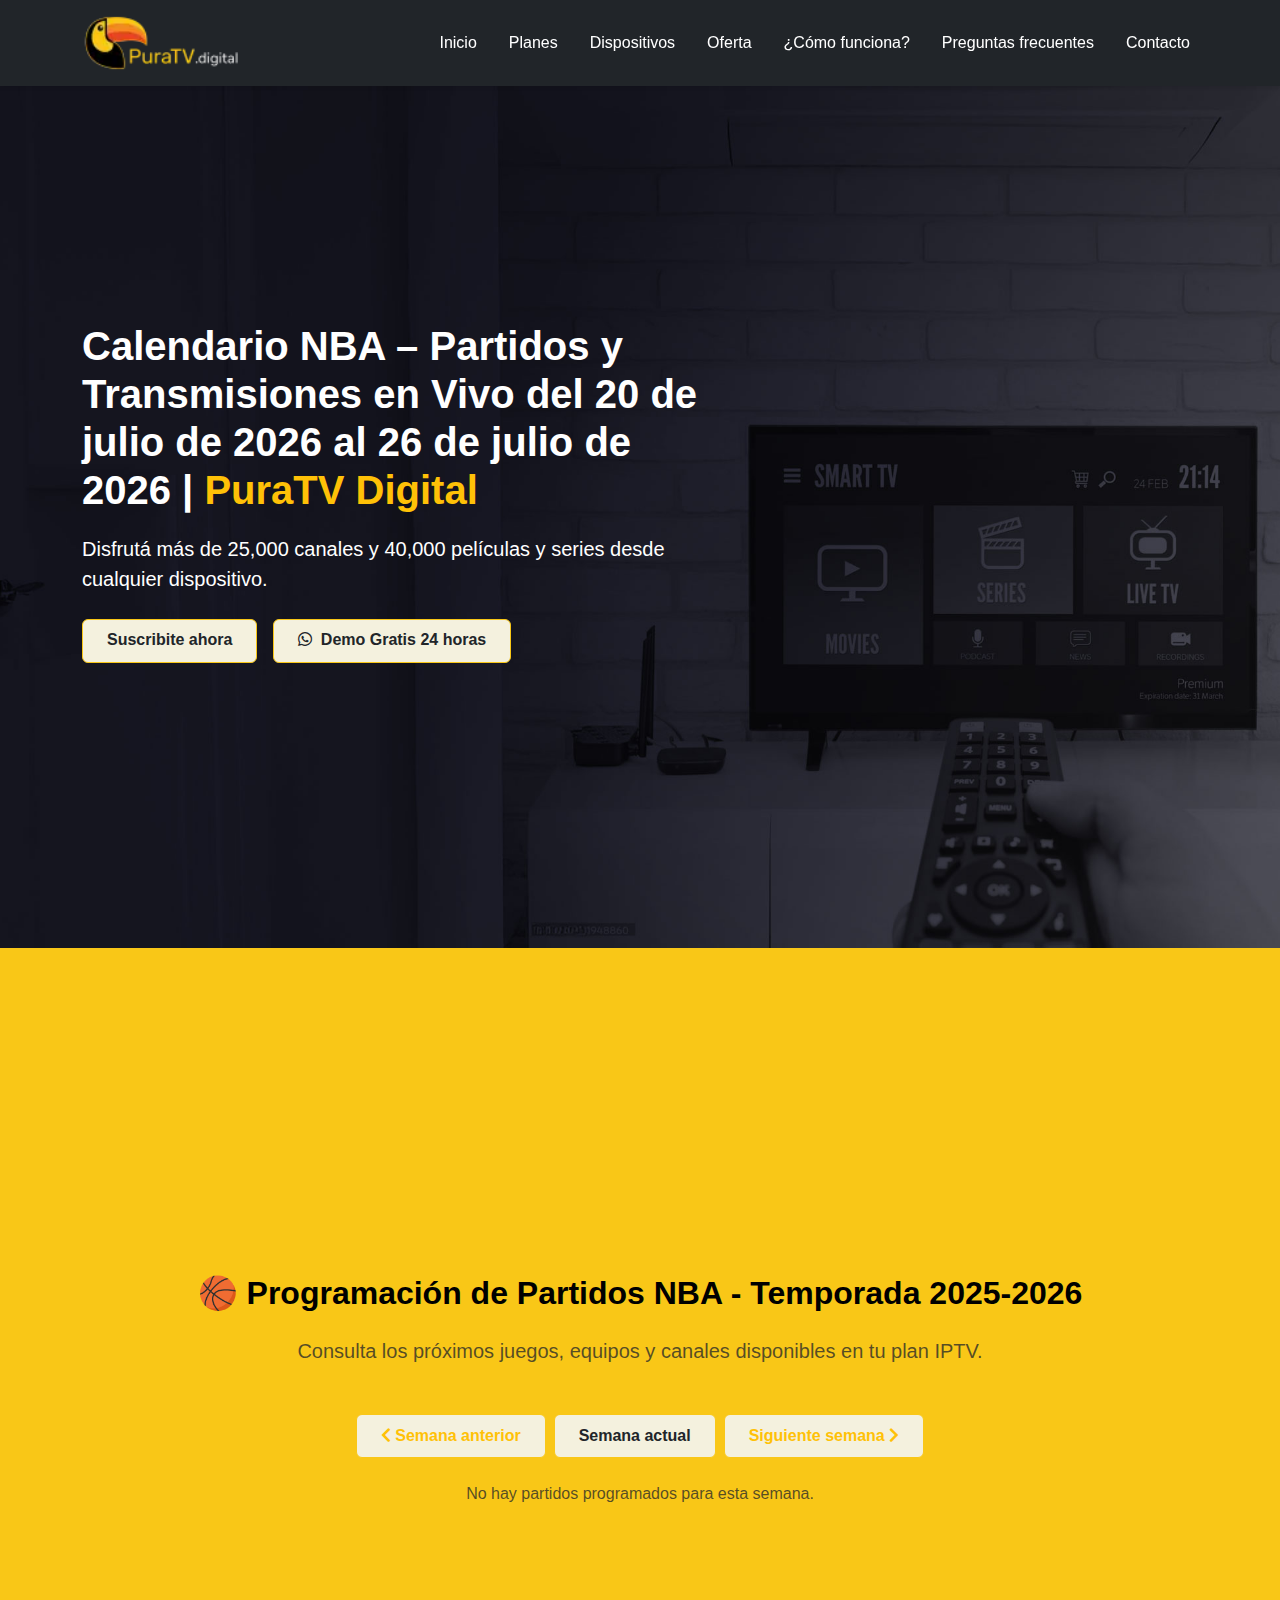
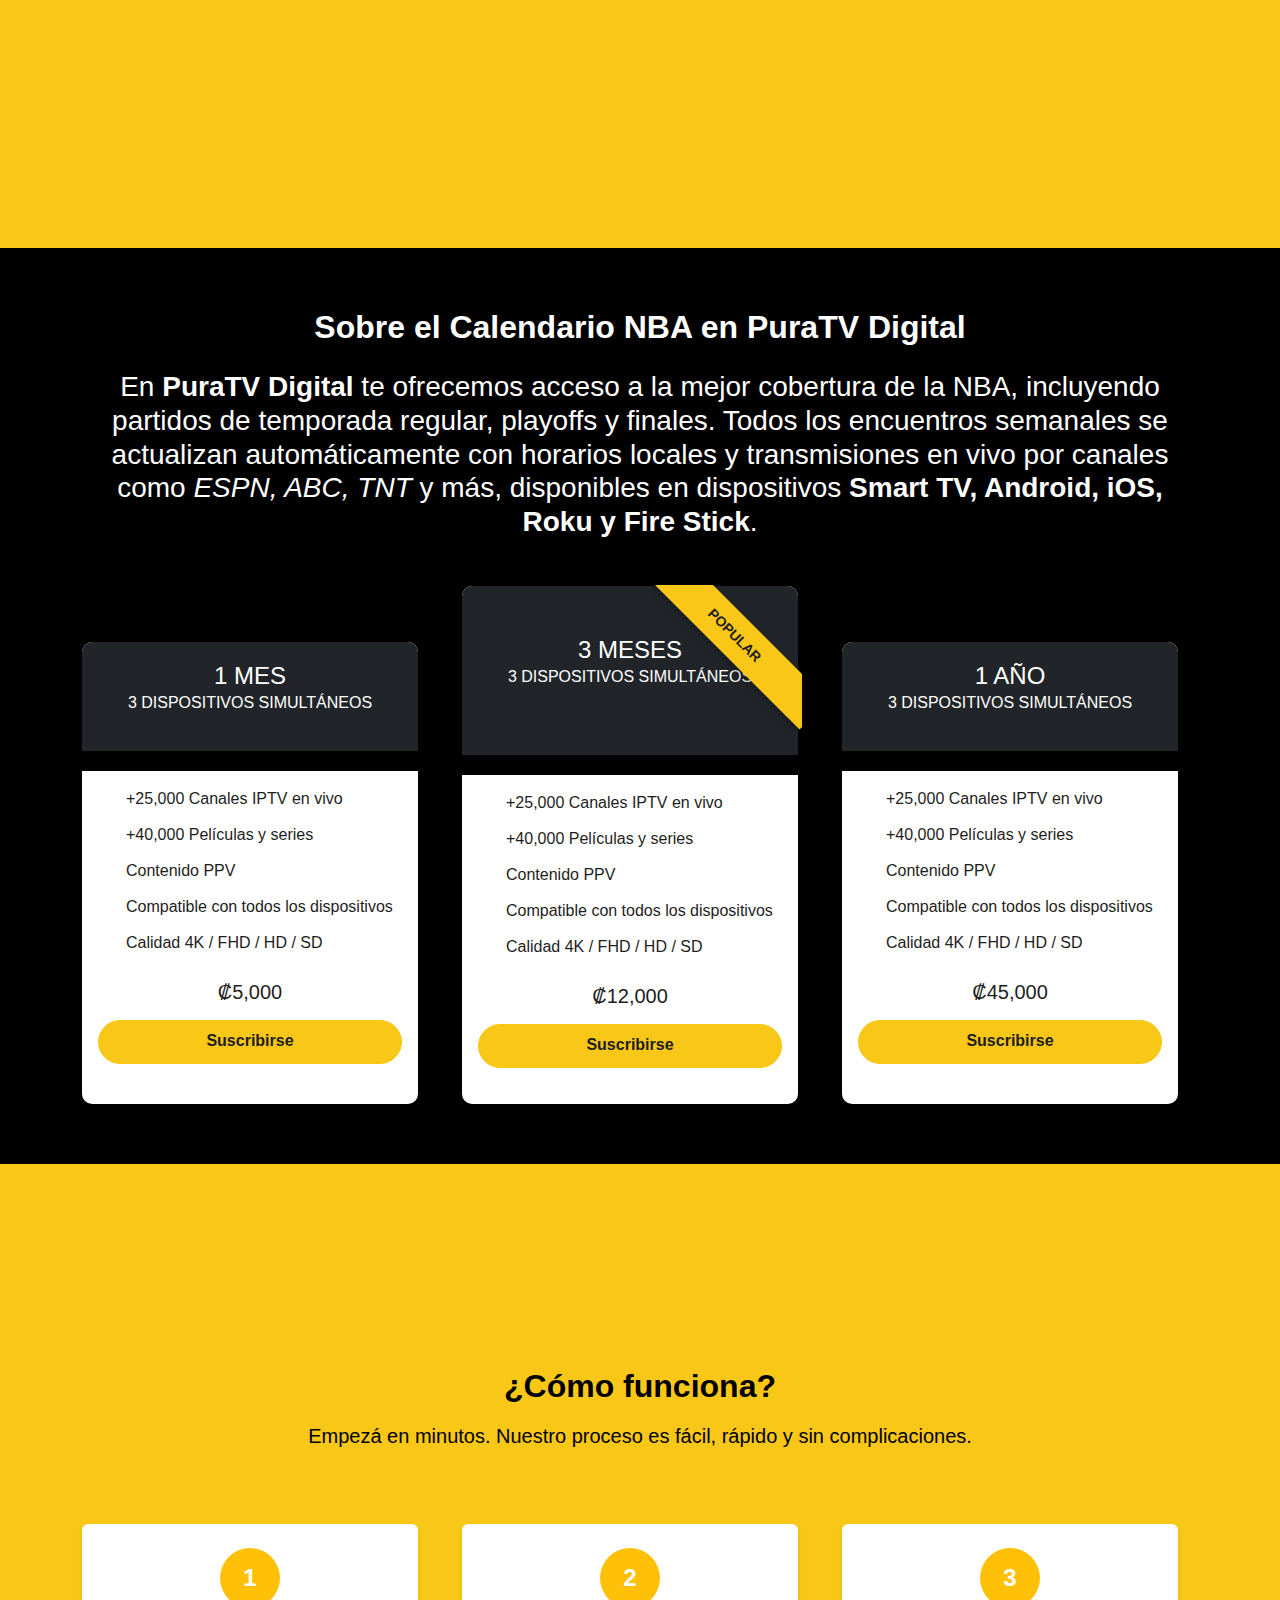
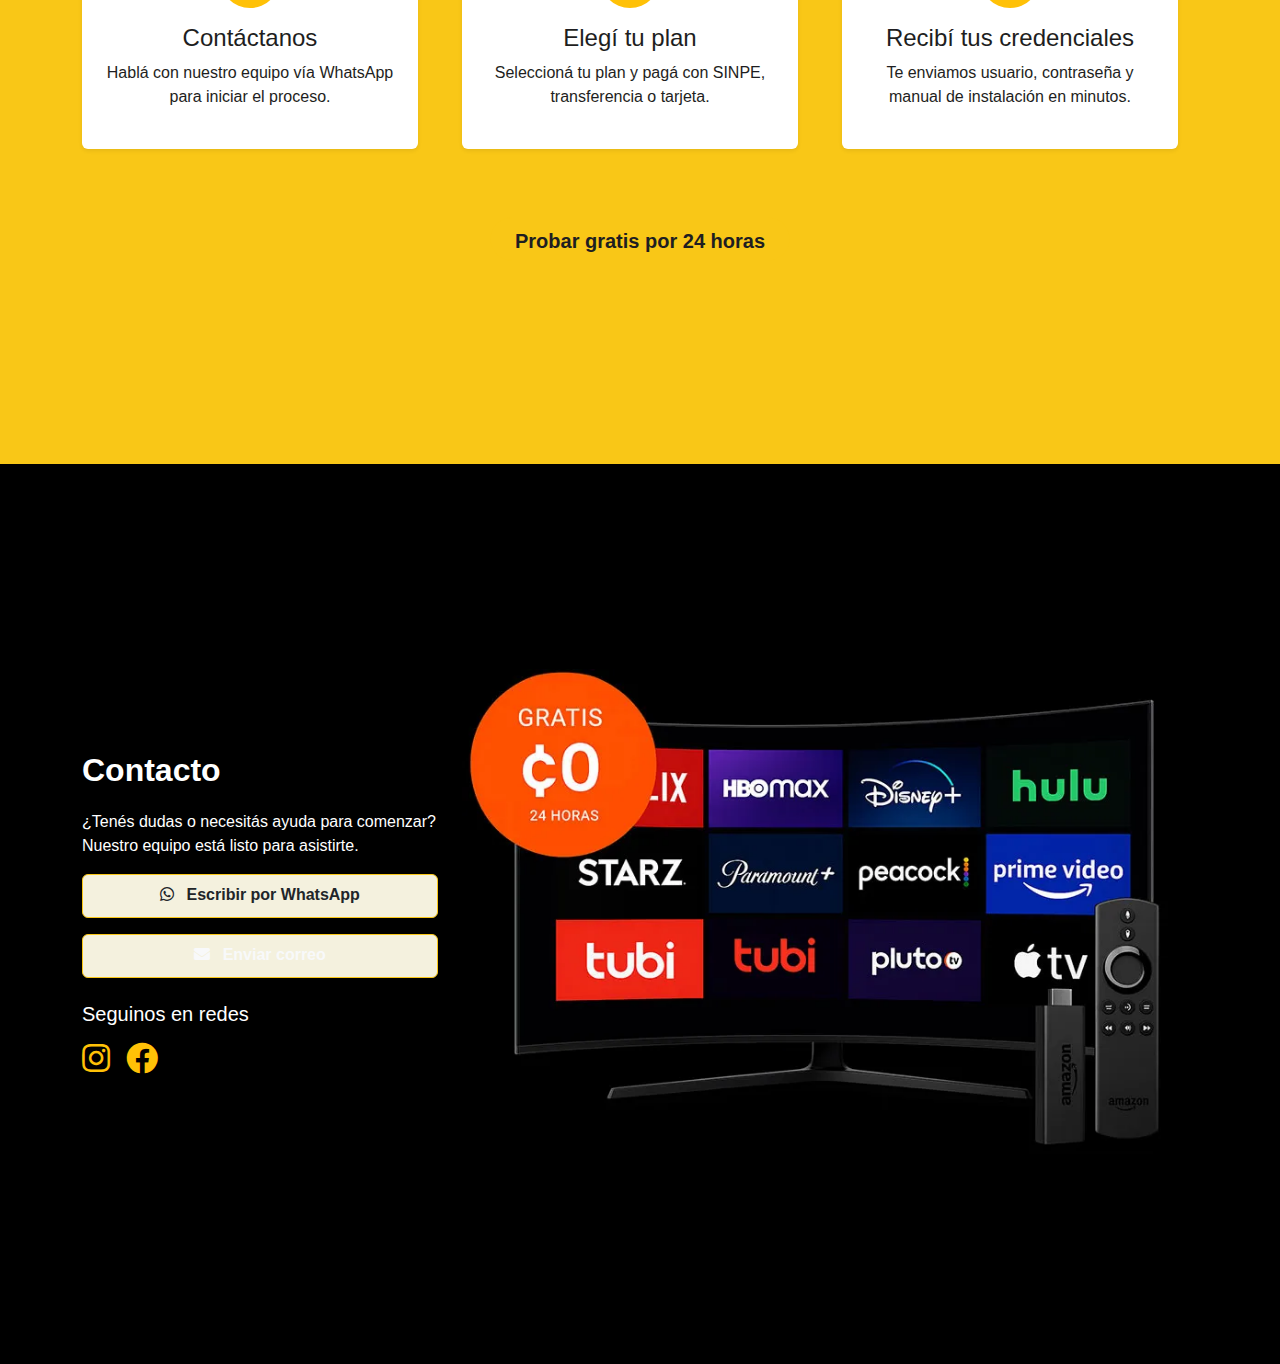
<file: nba.html>
<!DOCTYPE html>
<html lang="es">

<head>
    <meta charset="UTF-8" />
    <meta name="viewport" content="width=device-width, initial-scale=1" />
    <title>Calendario NBA 2025 - Partidos de la Semana | PuraTV Digital</title>
    <meta name="description"
        content="Consulta los partidos de la NBA de esta semana, incluyendo horarios, equipos y canales disponibles en tu suscripción IPTV PuraTV Digital.">
    <link rel="canonical" href="https://www.puratv.digital/nba.html" />

    <!-- Open Graph / Twitter (actualizados dinámicamente por JS) -->
    <meta property="og:title" content="Calendario NBA 2025 - Partidos de la Semana | PuraTV Digital">
    <meta property="og:description"
        content="Calendario NBA actualizado con horarios, equipos, resultados y transmisiones en vivo en PuraTV Digital.">
    <meta property="og:image" content="https://www.puratv.digital/images/og-nba.jpg">
    <meta property="og:type" content="website">
    <meta property="og:url" content="https://www.puratv.digital/nba.html">
    <meta name="twitter:card" content="summary_large_image">

    <!-- Bootstrap 5 -->
    <link href="https://cdn.jsdelivr.net/npm/bootstrap@5.3.3/dist/css/bootstrap.min.css" rel="stylesheet">
    <!-- FontAwesome -->
    <link href="https://cdnjs.cloudflare.com/ajax/libs/font-awesome/5.15.4/css/all.min.css" rel="stylesheet">
    <!-- Global Styles -->
    <link rel="stylesheet" href="./css/styles.css">
    <link rel="stylesheet" href="./css/nba.css">

    <!-- Schema inicial (NBA Organization) -->
    <script type="application/ld+json">
    {
      "@context": "https://schema.org",
      "@type": "SportsOrganization",
      "name": "National Basketball Association",
      "sport": "Basketball",
      "url": "https://www.nba.com",
      "memberOf": {
        "@type": "Organization",
        "name": "PuraTV Digital",
        "url": "https://www.puratv.digital"
      }
    }
  </script>
</head>

<body class="bg-dark text-light">
    <!-- Sticky Navbar -->
    <nav class="navbar navbar-expand-lg fixed-top shadow-sm bg-dark" aria-label="Menú principal">
        <div class="container d-flex justify-content-between align-items-center">
            <a class="navbar-brand" href="/index.html#inicio">
                <picture>
                    <source
                        srcset="/images/webp/logo-Puratv-amarillo-small.webp 120w, /images/webp/logo-Puratv-amarillo.webp 2694w"
                        sizes="60px" type="image/webp">
                    <img src="/images/logo-Puratv-amarillo.png"
                        alt="Logo de PuraTV.digital con un tucán estilizado y colores amarillo, naranja y rojo en el pico, acompañado del nombre PuraTV.digital"
                        height="60">
                </picture>
            </a>
            <button class="navbar-toggler" type="button" data-bs-toggle="collapse" data-bs-target="#navbarNavDropdown"
                aria-controls="navbarNavDropdown" aria-expanded="false" aria-label="Abrir menú">
                <span class="navbar-toggler-icon"></span>
            </button>
            <div class="navbar-collapse offcanvas-menu" id="navbarNavDropdown">
                <ul id="menu" class="navbar-nav ms-auto gap-lg-3 gap-2 text-center">
                    <li class="nav-item"><a class="nav-link" href="/index.html#inicio">Inicio</a></li>
                    <li class="nav-item"><a class="nav-link" href="/index.html#planes">Planes</a></li>
                    <li class="nav-item"><a class="nav-link" href="/index.html#compatibilidad">Dispositivos</a></li>
                    <li class="nav-item"><a class="nav-link" href="/index.html#oferta">Oferta</a></li>
                    <li class="nav-item"><a class="nav-link" href="/index.html#como-funciona">¿Cómo funciona?</a></li>
                    <li class="nav-item"><a class="nav-link" href="/index.html#faq">Preguntas frecuentes</a></li>
                    <li class="nav-item"><a class="nav-link" href="/index.html#contacto">Contacto</a></li>
                </ul>
            </div>
        </div>
    </nav>

    <main id="fullpage">
        <!-- HERO -->
        <section class="section hero pt-5 mt-5" data-anchor="inicio">
            <div class="container">
                <div class="row align-items-center">
                    <div class="col-md-7 text-start">
                        <h1 id="pageTitle" class="fw-bold">
                            Calendario NBA – Partidos y Transmisiones en Vivo | PuraTV Digital
                        </h1>
                        <p class="lead">
                            Disfrutá más de 25,000 canales y 40,000 películas y series desde cualquier dispositivo.
                        </p>
                        <div class="d-flex flex-wrap gap-3 mt-3">
                            <a href="#planes" class="btn btn-outline-warning text-dark fw-semibold">Suscribite ahora</a>
                            <a href="https://wa.me/50686694450" target="_blank"
                                class="btn btn-warning fw-semibold text-dark">
                                <i class="fab fa-whatsapp me-1"></i> Demo Gratis 24 horas
                            </a>
                        </div>
                    </div>
                </div>
            </div>
        </section>

        <!-- SCHEDULE -->
        <section id="nba-schedule" class="section text-center nba-schedule" data-anchor="nba-schedule">
            <div class="container">
                <div class="text-center mb-5">
                    <h2 class="mb-4">🏀 Programación de Partidos NBA - Temporada 2025-2026</h2>
                    <p class="lead text-muted">Consulta los próximos juegos, equipos y canales disponibles en tu plan
                        IPTV.</p>
                </div>

                <div class="controls d-flex justify-content-center mb-4 gap-2">
                    <button id="prevWeek" class="btn btn-outline-warning">
                        <i class="fas fa-chevron-left"></i> Semana anterior
                    </button>
                    <button id="currentWeek" class="btn btn-warning text-dark fw-semibold">
                        Semana actual
                    </button>
                    <button id="nextWeek" class="btn btn-outline-warning">
                        Siguiente semana <i class="fas fa-chevron-right"></i>
                    </button>
                </div>

                <div id="games" class="row gy-4" aria-live="polite" aria-busy="true">
                    <div class="col-12 text-center">
                        <div class="spinner-border text-warning" role="status">
                            <span class="visually-hidden">Cargando...</span>
                        </div>
                        <p class="mt-3 text-muted">Cargando partidos de la NBA...</p>
                    </div>
                </div>
            </div>
        </section>

        <!-- Precios -->
        <section id="precios" class="section text-center precios" data-anchor="planes">
            <div class="container">
                <h2 class="mb-4">Sobre el Calendario NBA en PuraTV Digital</h2>
                <h3 class="mb-5">En <strong>PuraTV Digital</strong> te ofrecemos acceso a la mejor cobertura de la NBA,
                    incluyendo partidos de temporada regular, playoffs y finales.
                    Todos los encuentros semanales se actualizan automáticamente con horarios locales
                    y transmisiones en vivo por canales como <em>ESPN, ABC, TNT</em> y más, disponibles
                    en dispositivos <strong>Smart TV, Android, iOS, Roku y Fire Stick</strong>.</h3>

                <div class="row row-cols-1 row-cols-md-3 g-4">

                    <!-- Plan 1 Mes -->
                    <div class="col not-central" itemscope itemtype="https://schema.org/Product">
                        <meta itemprop="name" content="Plan IPTV 1 Mes">
                        <meta itemprop="description"
                            content="Plan mensual IPTV con 25,000 canales, 40,000 películas y series, 3 dispositivos simultáneos, calidad 4K/HD/SD.">
                        <div class="card h-100 shadow-sm">
                            <div class="card-header bg-dark text-white">
                                <h4 class="my-0">1 MES</h4>
                                <p>3 Dispositivos simultáneos</p>
                            </div>
                            <div class="card-body">
                                <ul class="fa-checklist">
                                    <li>+25,000 Canales IPTV en vivo</li>
                                    <li>+40,000 Películas y series</li>
                                    <li>Contenido PPV</li>
                                    <li>Compatible con todos los dispositivos</li>
                                    <li>Calidad 4K / FHD / HD / SD</li>
                                </ul>
                                <div itemprop="offers" itemscope itemtype="https://schema.org/Offer">
                                    <meta itemprop="priceCurrency" content="CRC" />
                                    <meta itemprop="price" content="5000" />
                                    <meta itemprop="priceValidUntil" content="2025-12-31" />
                                    <meta itemprop="availability" content="https://schema.org/InStock" />
                                    <meta itemprop="itemCondition" content="https://schema.org/NewCondition" />
                                    <meta itemprop="url" content="https://www.puratv.digital/#planes" />
                                    <h5 class="card-title pricing-card-title mb-3">₡5,000</h5>
                                </div>
                                <a href="https://wa.me/50686694450?text=Hola%2C%20estoy%20interesado%20en%20el%20Plan%20de%201%20mes%20de%20PuraTV%20Digital.%20%C2%BFMe%20pueden%20dar%20m%C3%A1s%20informaci%C3%B3n%3F"
                                    class="btn btn-primary w-100" target="_blank" rel="noopener">Suscribirse</a>
                            </div>
                        </div>
                    </div>

                    <!-- Plan 3 Meses -->
                    <div class="col" itemscope itemtype="https://schema.org/Product">
                        <meta itemprop="name" content="Plan IPTV 3 Meses">
                        <meta itemprop="description"
                            content="Plan IPTV trimestral con 25,000 canales, 40,000 películas y series, 3 dispositivos simultáneos, calidad 4K/HD/SD.">
                        <div class="card h-100 shadow-sm popular">
                            <div class="ribbon"><span>POPULAR</span></div>
                            <div class="card-header bg-dark text-white">
                                <h4 class="my-0">3 MESES</h4>
                                <p>3 Dispositivos simultáneos</p>
                            </div>
                            <div class="card-body">
                                <ul class="fa-checklist">
                                    <li>+25,000 Canales IPTV en vivo</li>
                                    <li>+40,000 Películas y series</li>
                                    <li>Contenido PPV</li>
                                    <li>Compatible con todos los dispositivos</li>
                                    <li>Calidad 4K / FHD / HD / SD</li>
                                </ul>
                                <div itemprop="offers" itemscope itemtype="https://schema.org/Offer">
                                    <meta itemprop="priceCurrency" content="CRC" />
                                    <meta itemprop="price" content="12000" />
                                    <meta itemprop="priceValidUntil" content="2025-12-31" />
                                    <meta itemprop="availability" content="https://schema.org/InStock" />
                                    <meta itemprop="itemCondition" content="https://schema.org/NewCondition" />
                                    <meta itemprop="url" content="https://www.puratv.digital/#planes" />
                                    <h5 class="card-title pricing-card-title mb-3">₡12,000</h5>
                                </div>
                                <a href="https://wa.me/50686694450?text=Hola%2C%20estoy%20interesado%20en%20el%20Plan%20de%203%20meses%20de%20PuraTV%20Digital.%20%C2%BFMe%20pueden%20dar%20m%C3%A1s%20informaci%C3%B3n%3F"
                                    class="btn btn-primary w-100" target="_blank" rel="noopener">Suscribirse</a>
                            </div>
                        </div>
                    </div>

                    <!-- Plan 1 Año -->
                    <div class="col not-central" itemscope itemtype="https://schema.org/Product">
                        <meta itemprop="name" content="Plan IPTV 1 Año">
                        <meta itemprop="description"
                            content="Plan IPTV anual con 25,000 canales, 40,000 películas y series, 3 dispositivos simultáneos, calidad 4K/HD/SD.">
                        <div class="card h-100 shadow-sm">
                            <div class="card-header bg-dark text-white">
                                <h4 class="my-0">1 AÑO</h4>
                                <p>3 Dispositivos simultáneos</p>
                            </div>
                            <div class="card-body">
                                <ul class="fa-checklist">
                                    <li>+25,000 Canales IPTV en vivo</li>
                                    <li>+40,000 Películas y series</li>
                                    <li>Contenido PPV</li>
                                    <li>Compatible con todos los dispositivos</li>
                                    <li>Calidad 4K / FHD / HD / SD</li>
                                </ul>
                                <div itemprop="offers" itemscope itemtype="https://schema.org/Offer">
                                    <meta itemprop="priceCurrency" content="CRC" />
                                    <meta itemprop="price" content="45000" />
                                    <meta itemprop="priceValidUntil" content="2025-12-31" />
                                    <meta itemprop="availability" content="https://schema.org/InStock" />
                                    <meta itemprop="itemCondition" content="https://schema.org/NewCondition" />
                                    <meta itemprop="url" content="https://www.puratv.digital/#planes" />
                                    <h5 class="card-title pricing-card-title mb-3">₡45,000</h5>
                                </div>
                                <a href="https://wa.me/50686694450?text=Hola%2C%20estoy%20interesado%20en%20el%20Plan%20de%201%20a%C3%B1o%20de%20PuraTV%20Digital.%20%C2%BFMe%20pueden%20dar%20m%C3%A1s%20informaci%C3%B3n%3F"
                                    class="btn btn-primary w-100" target="_blank" rel="noopener">Suscribirse</a>
                            </div>
                        </div>
                    </div>

                </div>
            </div>
        </section>
        <section class="section py-5" data-anchor="como-funciona">
            <div class="container text-center">
                <div class="row justify-content-center mb-5">
                    <div class="col-lg-8">
                        <h2 class="mb-3">¿Cómo funciona?</h2>
                        <p class="lead">Empezá en minutos. Nuestro proceso es fácil, rápido y sin complicaciones.</p>
                    </div>
                </div>

                <div class="row g-4">
                    <div class="col-md-4 d-flex">
                        <div class="card border-0 shadow-sm flex-fill text-center p-4">
                            <div class="mb-3">
                                <div class="rounded-circle bg-warning text-white d-inline-flex align-items-center justify-content-center"
                                    style="width: 60px; height: 60px; font-size: 1.5rem; font-weight: bold;">
                                    1
                                </div>
                            </div>
                            <h4 class="mb-2">Contáctanos</h4>
                            <p>Hablá con nuestro equipo vía WhatsApp para iniciar el proceso.</p>
                        </div>
                    </div>

                    <div class="col-md-4 d-flex">
                        <div class="card border-0 shadow-sm flex-fill text-center p-4">
                            <div class="mb-3">
                                <div class="rounded-circle bg-warning text-white d-inline-flex align-items-center justify-content-center"
                                    style="width: 60px; height: 60px; font-size: 1.5rem; font-weight: bold;">
                                    2
                                </div>
                            </div>
                            <h4 class="mb-2">Elegí tu plan</h4>
                            <p>Seleccioná tu plan y pagá con SINPE, transferencia o tarjeta.</p>
                        </div>
                    </div>

                    <div class="col-md-4 d-flex">
                        <div class="card border-0 shadow-sm flex-fill text-center p-4">
                            <div class="mb-3">
                                <div class="rounded-circle bg-warning text-white d-inline-flex align-items-center justify-content-center"
                                    style="width: 60px; height: 60px; font-size: 1.5rem; font-weight: bold;">
                                    3
                                </div>
                            </div>
                            <h4 class="mb-2">Recibí tus credenciales</h4>
                            <p>Te enviamos usuario, contraseña y manual de instalación en minutos.</p>
                        </div>
                    </div>
                </div>

                <div class="row mt-5 justify-content-center">
                    <div class="col-auto">
                        <a href="https://wa.me/50686694450?text=Hola%2C%20me%20gustar%C3%ADa%20solicitar%20una%20prueba%20gratis%20por%2024%20horas%20de%20PuraTV%20Digital.%20%C2%BFCu%C3%A1les%20son%20los%20pasos%20a%20seguir%3F"
                            class="btn btn-primary btn-lg" target="_blank">Probar gratis por 24 horas</a>
                    </div>
                </div>
            </div>
        </section>

        <!-- CONTACT -->
        <section class="section" data-anchor="contacto">
            <div class="container">
                <div class="row flex-column-reverse flex-lg-row align-items-center">
                    <div class="col-lg-4 text-start">
                        <h2 id="contact">Contacto</h2>
                        <p>¿Tenés dudas o necesitás ayuda para comenzar? Nuestro equipo está listo para asistirte.</p>

                        <div class="d-flex flex-column gap-3 mt-3">
                            <a href="https://wa.me/50686694450" target="_blank" rel="noopener noreferrer"
                                class="btn btn-warning fw-semibold text-dark w-100">
                                <i class="fab fa-whatsapp me-2"></i> Escribir por WhatsApp
                            </a>
                            <a href="mailto:puratvdigital@gmail.com" target="_blank" rel="noopener noreferrer"
                                class="btn btn-outline-warning w-100 text-light">
                                <i class="fas fa-envelope me-2"></i> Enviar correo
                            </a>
                        </div>

                        <div class="mt-4">
                            <h5 class="mb-3">Seguinos en redes</h5>
                            <div class="d-flex gap-3">
                                <a href="https://www.instagram.com/puratvdigital/" target="_blank"
                                    aria-label="Instagram">
                                    <i class="fab fa-instagram fa-2x text-warning"></i>
                                </a>
                                <a href="https://www.facebook.com/profile.php?id=61577027079725" target="_blank"
                                    aria-label="Facebook">
                                    <i class="fab fa-facebook fa-2x text-warning"></i>
                                </a>
                            </div>
                        </div>
                    </div>

                    <div class="col-lg-8 mb-4 mb-lg-0">
                        <picture>
                            <source srcset="images/webp/tv-demo-gratis-24-HORAS.webp" type="image/webp">
                            <img src="images/tv-demo-gratis-24-HORAS.jpg"
                                alt="Televisor mostrando logotipos de servicios de streaming como Netflix, HBO Max, Disney+, Hulu, STARZ, Paramount+, Peacock, Prime Video, Tubi, Pluto TV y Apple TV, acompañado de un dispositivo Amazon Fire TV Stick. Incluye etiqueta de promoción 'Gratis ₡0 por 24 horas'"
                                class="img-fluid rounded shadow">
                        </picture>
                    </div>
                </div>
            </div>
        </section>
    </main>

    <!-- Scripts -->
    <script src="https://cdn.jsdelivr.net/npm/bootstrap@5.3.3/dist/js/bootstrap.bundle.min.js" defer></script>
    <script src="./js/fetch-nba.js" defer></script>
</body>

</html>
</file>
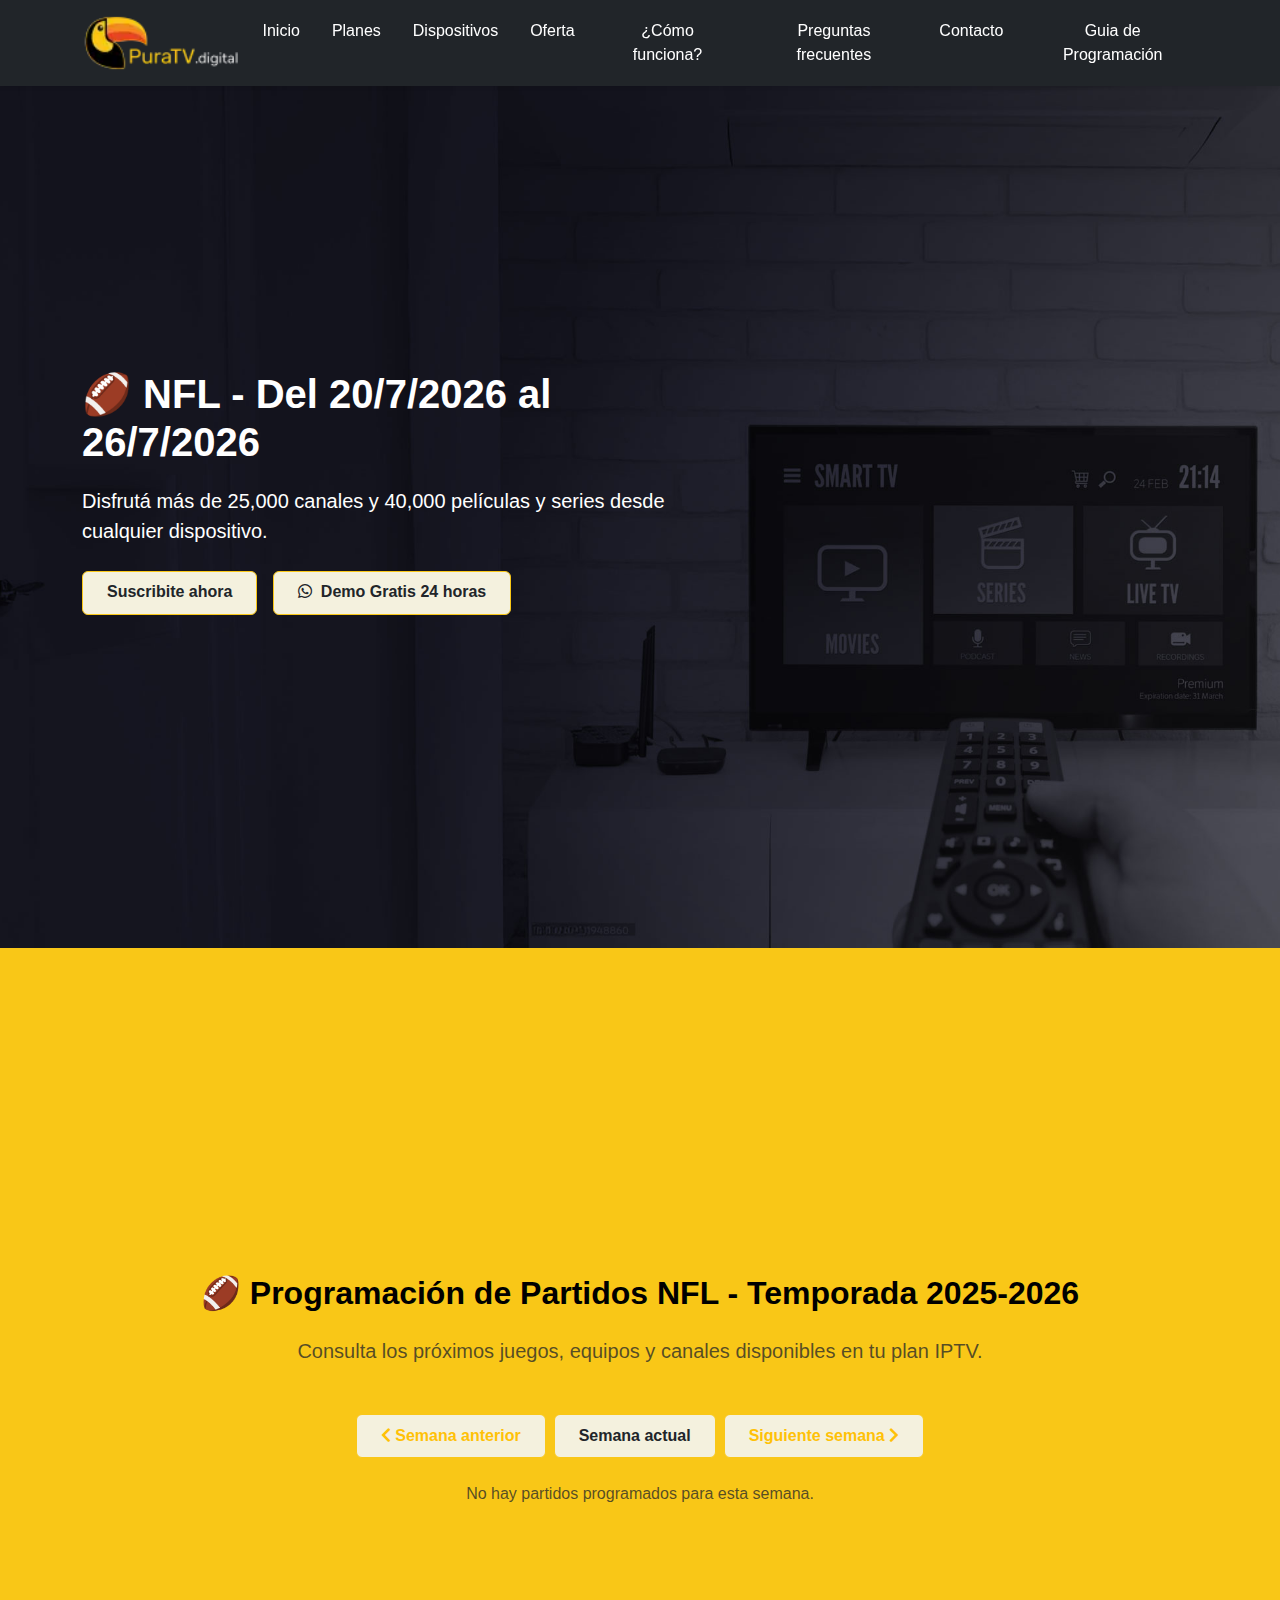
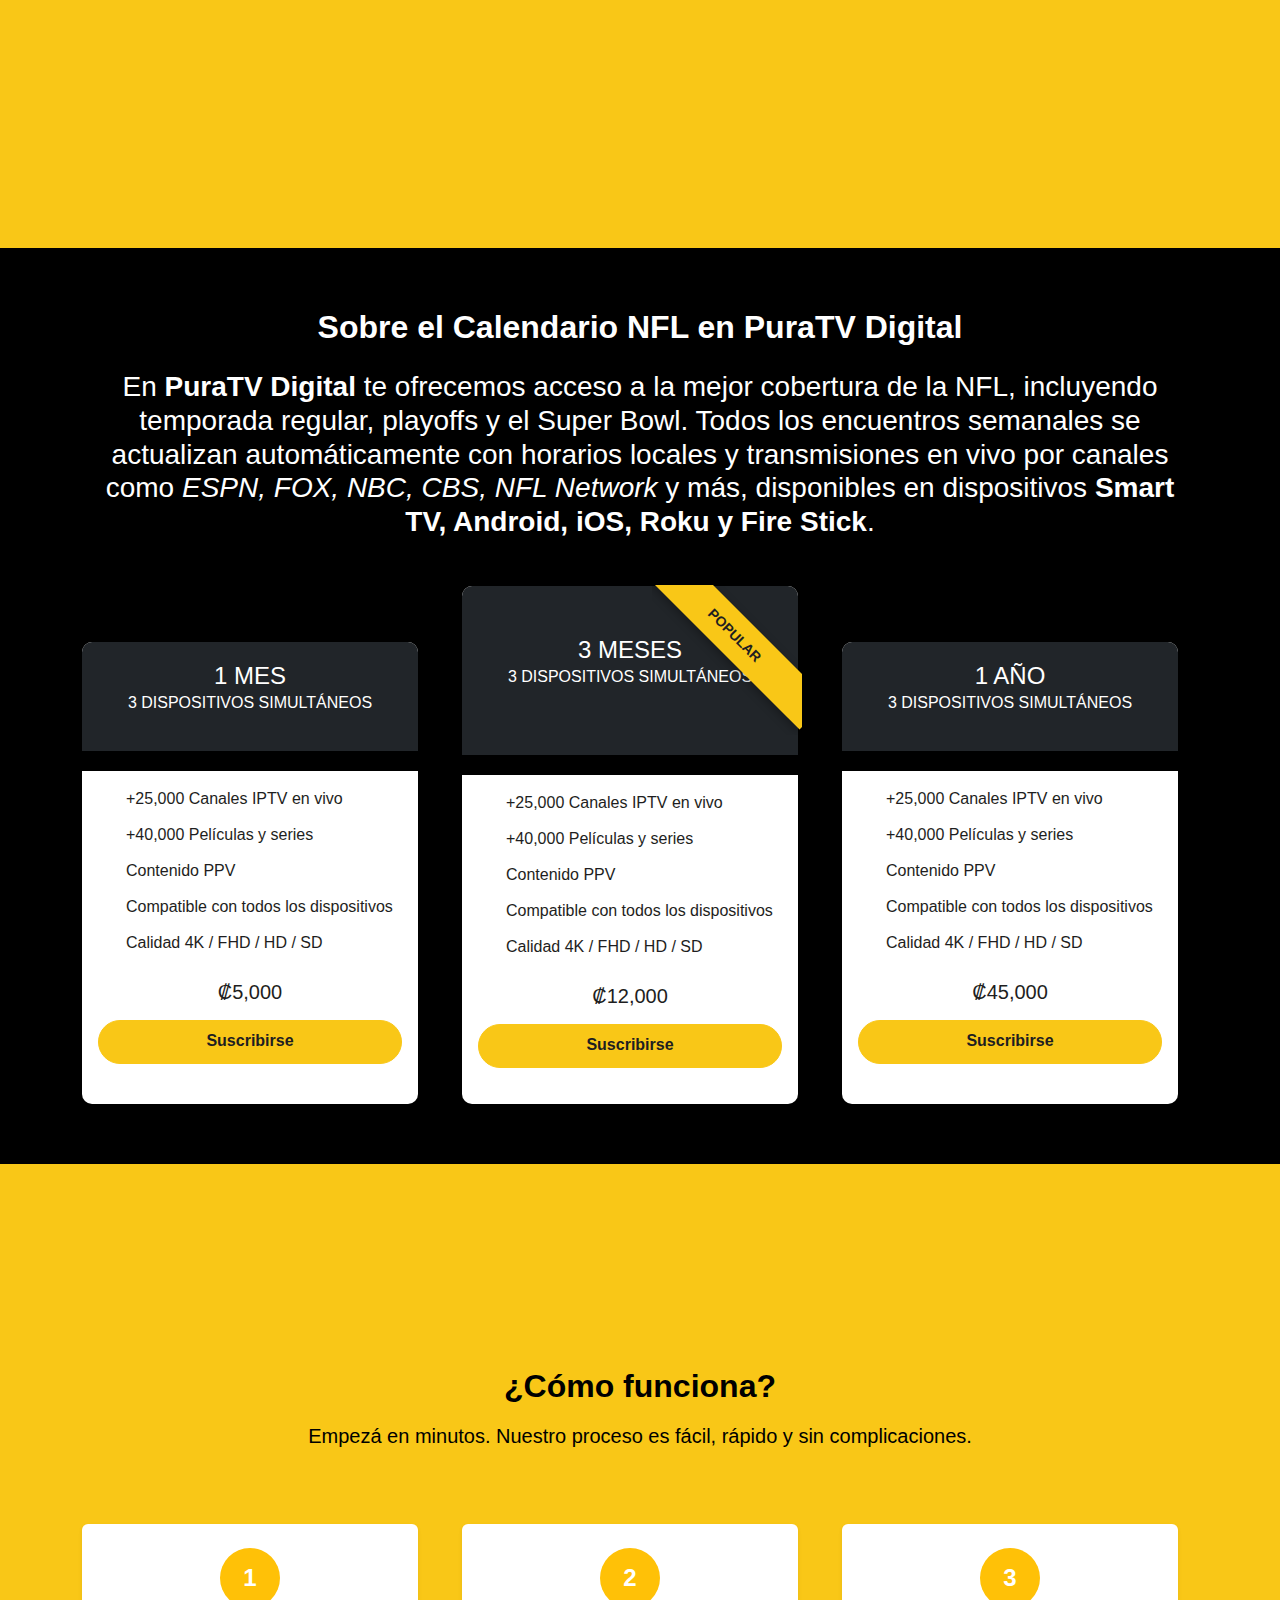
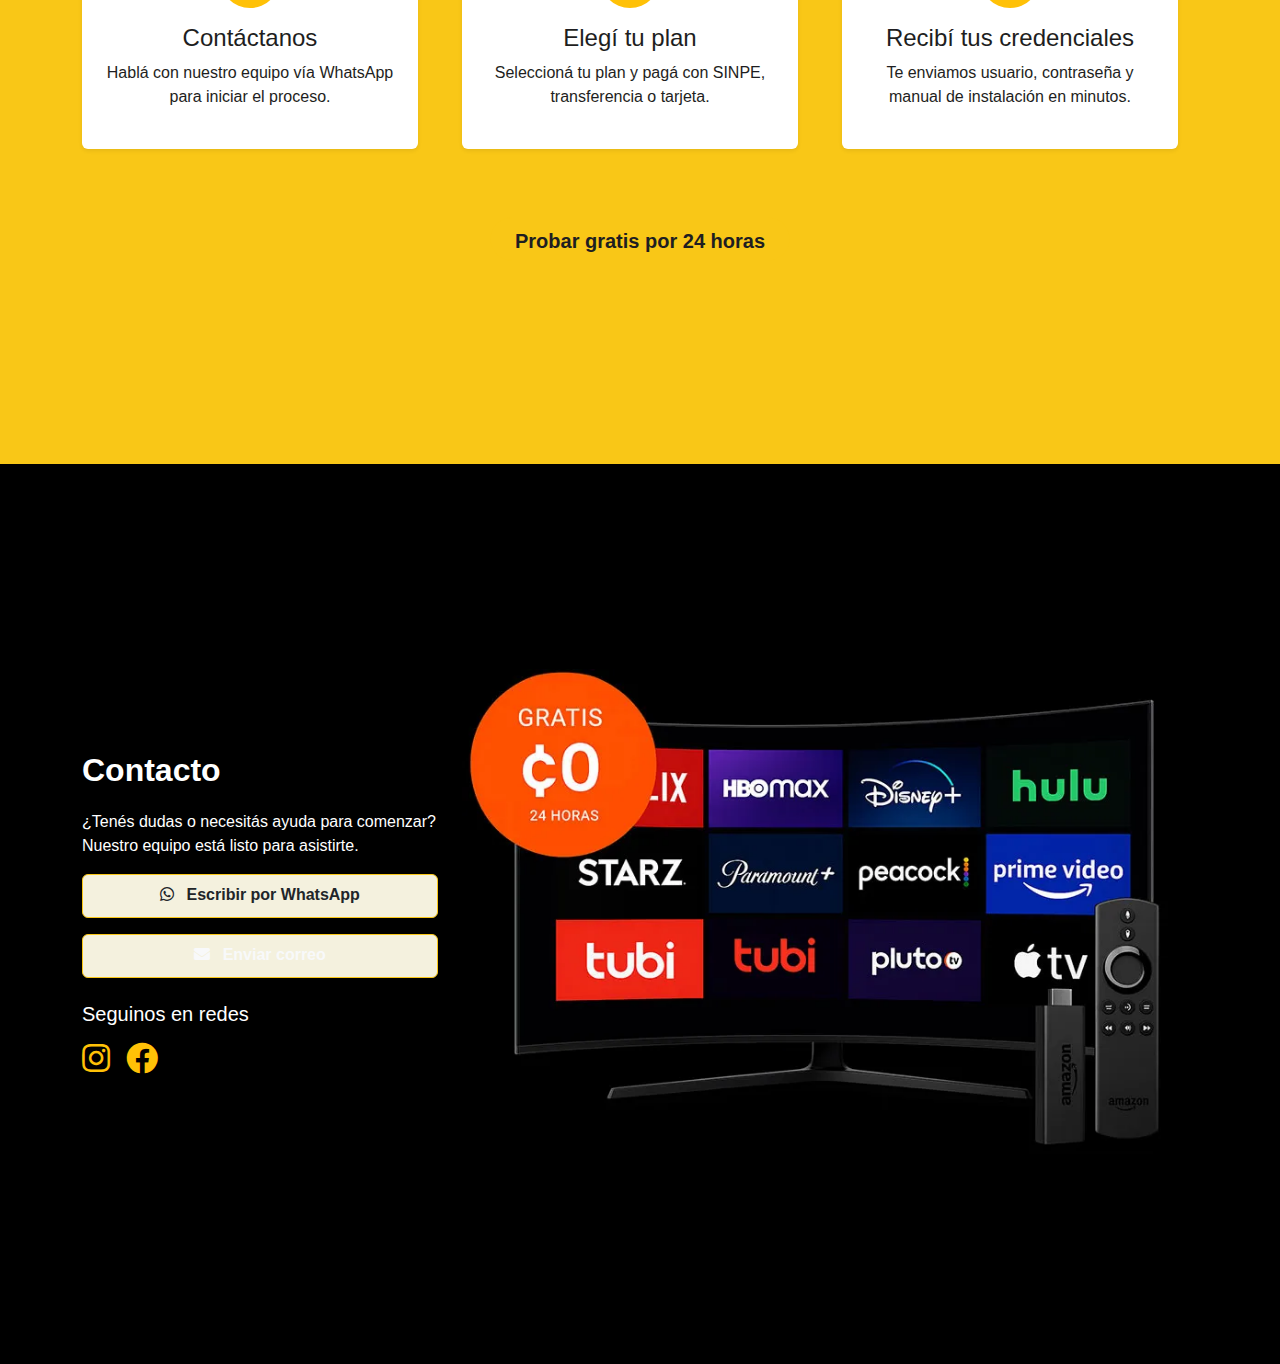
<file: nfl.html>
<!DOCTYPE html>
<html lang="es">

<head>
    <meta charset="UTF-8" />
    <meta name="viewport" content="width=device-width, initial-scale=1" />
    <title>Calendario NFL 2025 - Partidos de la Semana | PuraTV Digital</title>
    <meta name="description"
        content="Consulta los partidos de la NFL de esta semana, incluyendo horarios, equipos y canales disponibles en tu suscripción IPTV PuraTV Digital.">
    <link rel="canonical" href="https://www.puratv.digital/nfl.html" />

    <!-- Open Graph / Twitter -->
    <meta property="og:title" content="Calendario NFL 2025 - Partidos de la Semana | PuraTV Digital">
    <meta property="og:description"
        content="Calendario NFL actualizado con horarios, equipos, resultados y transmisiones en vivo en PuraTV Digital.">
    <meta property="og:image" content="https://www.puratv.digital/images/og-nfl.jpg">
    <meta property="og:type" content="website">
    <meta property="og:url" content="https://www.puratv.digital/nfl.html">
    <meta name="twitter:card" content="summary_large_image">

    <!-- Bootstrap 5 -->
    <link href="https://cdn.jsdelivr.net/npm/bootstrap@5.3.3/dist/css/bootstrap.min.css" rel="stylesheet">
    <!-- FontAwesome -->
    <link href="https://cdnjs.cloudflare.com/ajax/libs/font-awesome/5.15.4/css/all.min.css" rel="stylesheet">
    <!-- Global Styles -->
    <link rel="stylesheet" href="./css/styles.css">
    <link rel="stylesheet" href="./css/nba.css">

    <!-- Schema inicial (NFL Organization) -->
    <script type="application/ld+json">
  {
    "@context": "https://schema.org",
    "@type": "SportsOrganization",
    "name": "National Football League",
    "sport": "Football",
    "url": "https://www.nfl.com",
    "memberOf": {
      "@type": "Organization",
      "name": "PuraTV Digital",
      "url": "https://www.puratv.digital"
    }
  }
  </script>
</head>

<body class="bg-dark text-light">
    <!-- Sticky Navbar -->
    <nav class="navbar navbar-expand-lg fixed-top shadow-sm bg-dark" aria-label="Menú principal">
        <div class="container d-flex justify-content-between align-items-center">
            <a class="navbar-brand" href="/index.html#inicio">
                <picture>
                    <source
                        srcset="/images/webp/logo-Puratv-amarillo-small.webp 120w, /images/webp/logo-Puratv-amarillo.webp 2694w"
                        sizes="60px" type="image/webp">
                    <img src="/images/logo-Puratv-amarillo.png"
                        alt="Logo de PuraTV.digital con un tucán estilizado y colores amarillo, naranja y rojo en el pico, acompañado del nombre PuraTV.digital"
                        height="60">
                </picture>
            </a>
            <button class="navbar-toggler" type="button" data-bs-toggle="collapse" data-bs-target="#navbarNavDropdown"
                aria-controls="navbarNavDropdown" aria-expanded="false" aria-label="Abrir menú">
                <span class="navbar-toggler-icon"></span>
            </button>
            <div class="navbar-collapse offcanvas-menu" id="navbarNavDropdown">
                <ul id="menu" class="navbar-nav ms-auto gap-lg-3 gap-2 text-center">
                    <li class="nav-item"><a class="nav-link" href="/index.html#inicio">Inicio</a></li>
                    <li class="nav-item"><a class="nav-link" href="/index.html#planes">Planes</a></li>
                    <li class="nav-item"><a class="nav-link" href="/index.html#compatibilidad">Dispositivos</a></li>
                    <li class="nav-item"><a class="nav-link" href="/index.html#oferta">Oferta</a></li>
                    <li class="nav-item"><a class="nav-link" href="/index.html#como-funciona">¿Cómo funciona?</a></li>
                    <li class="nav-item"><a class="nav-link" href="/index.html#faq">Preguntas frecuentes</a></li>
                    <li class="nav-item"><a class="nav-link" href="/index.html#contacto">Contacto</a></li>
                    <li class="nav-item"><a class="nav-link" href="https://guia.puratv.digital">Guia de Programación</a>
                    </li>
                </ul>
            </div>
        </div>
    </nav>

    <main id="fullpage">
        <!-- HERO -->
        <section class="section hero pt-5 mt-5" data-anchor="inicio">
            <div class="container">
                <div class="row align-items-center">
                    <div class="col-md-7 text-start">
                        <h1 id="pageTitle" class="fw-bold">
                            Calendario NFL – Partidos y Transmisiones en Vivo | PuraTV Digital
                        </h1>
                        <p class="lead">
                            Disfrutá más de 25,000 canales y 40,000 películas y series desde cualquier dispositivo.
                        </p>
                        <div class="d-flex flex-wrap gap-3 mt-3">
                            <a href="#planes" class="btn btn-outline-warning text-dark fw-semibold">Suscribite ahora</a>
                            <a href="https://wa.me/50686694450" target="_blank"
                                class="btn btn-warning fw-semibold text-dark">
                                <i class="fab fa-whatsapp me-1"></i> Demo Gratis 24 horas
                            </a>
                        </div>
                    </div>
                </div>
            </div>
        </section>

        <!-- SCHEDULE -->
        <section id="nfl-schedule" class="section text-center nfl-schedule" data-anchor="nfl-schedule">
            <div class="container">
                <div class="text-center mb-5">
                    <h2 class="mb-4">🏈 Programación de Partidos NFL - Temporada 2025-2026</h2>
                    <p class="lead text-muted">Consulta los próximos juegos, equipos y canales disponibles en tu plan
                        IPTV.</p>
                </div>

                <div class="controls d-flex justify-content-center mb-4 gap-2">
                    <button id="prevWeek" class="btn btn-outline-warning">
                        <i class="fas fa-chevron-left"></i> Semana anterior
                    </button>
                    <button id="currentWeek" class="btn btn-warning text-dark fw-semibold">
                        Semana actual
                    </button>
                    <button id="nextWeek" class="btn btn-outline-warning">
                        Siguiente semana <i class="fas fa-chevron-right"></i>
                    </button>
                </div>

                <div id="games" class="row gy-4" aria-live="polite" aria-busy="true">
                    <div class="col-12 text-center">
                        <div class="spinner-border text-warning" role="status">
                            <span class="visually-hidden">Cargando...</span>
                        </div>
                        <p class="mt-3 text-muted">Cargando partidos de la NFL...</p>
                    </div>
                </div>
            </div>
        </section>

        <!-- Precios -->
        <section id="precios" class="section text-center precios" data-anchor="planes">
            <div class="container">
                <h2 class="mb-4">Sobre el Calendario NFL en PuraTV Digital</h2>
                <h3 class="mb-5">En <strong>PuraTV Digital</strong> te ofrecemos acceso a la mejor cobertura de la NFL,
                    incluyendo temporada regular, playoffs y el Super Bowl.
                    Todos los encuentros semanales se actualizan automáticamente con horarios locales
                    y transmisiones en vivo por canales como <em>ESPN, FOX, NBC, CBS, NFL Network</em> y más,
                    disponibles
                    en dispositivos <strong>Smart TV, Android, iOS, Roku y Fire Stick</strong>.
                </h3>

                <!-- Planes -->
                <div class="row row-cols-1 row-cols-md-3 g-4">

                    <!-- Plan 1 Mes -->
                    <div class="col not-central" itemscope itemtype="https://schema.org/Product">
                        <meta itemprop="name" content="Plan IPTV 1 Mes">
                        <meta itemprop="description"
                            content="Plan mensual IPTV con 25,000 canales, 40,000 películas y series, 3 dispositivos simultáneos, calidad 4K/HD/SD.">
                        <div class="card h-100 shadow-sm">
                            <div class="card-header bg-dark text-white">
                                <h4 class="my-0">1 MES</h4>
                                <p>3 Dispositivos simultáneos</p>
                            </div>
                            <div class="card-body">
                                <ul class="fa-checklist">
                                    <li>+25,000 Canales IPTV en vivo</li>
                                    <li>+40,000 Películas y series</li>
                                    <li>Contenido PPV</li>
                                    <li>Compatible con todos los dispositivos</li>
                                    <li>Calidad 4K / FHD / HD / SD</li>
                                </ul>
                                <div itemprop="offers" itemscope itemtype="https://schema.org/Offer">
                                    <meta itemprop="priceCurrency" content="CRC" />
                                    <meta itemprop="price" content="5000" />
                                    <meta itemprop="priceValidUntil" content="2025-12-31" />
                                    <meta itemprop="availability" content="https://schema.org/InStock" />
                                    <meta itemprop="itemCondition" content="https://schema.org/NewCondition" />
                                    <meta itemprop="url" content="https://www.puratv.digital/#planes" />
                                    <h5 class="card-title pricing-card-title mb-3">₡5,000</h5>
                                </div>
                                <a href="https://wa.me/50686694450?text=Hola%2C%20estoy%20interesado%20en%20el%20Plan%20de%201%20mes%20de%20PuraTV%20Digital.%20%C2%BFMe%20pueden%20dar%20m%C3%A1s%20informaci%C3%B3n%3F"
                                    class="btn btn-primary w-100" target="_blank" rel="noopener">Suscribirse</a>
                            </div>
                        </div>
                    </div>

                    <!-- Plan 3 Meses -->
                    <div class="col" itemscope itemtype="https://schema.org/Product">
                        <meta itemprop="name" content="Plan IPTV 3 Meses">
                        <meta itemprop="description"
                            content="Plan IPTV trimestral con 25,000 canales, 40,000 películas y series, 3 dispositivos simultáneos, calidad 4K/HD/SD.">
                        <div class="card h-100 shadow-sm popular">
                            <div class="ribbon"><span>POPULAR</span></div>
                            <div class="card-header bg-dark text-white">
                                <h4 class="my-0">3 MESES</h4>
                                <p>3 Dispositivos simultáneos</p>
                            </div>
                            <div class="card-body">
                                <ul class="fa-checklist">
                                    <li>+25,000 Canales IPTV en vivo</li>
                                    <li>+40,000 Películas y series</li>
                                    <li>Contenido PPV</li>
                                    <li>Compatible con todos los dispositivos</li>
                                    <li>Calidad 4K / FHD / HD / SD</li>
                                </ul>
                                <div itemprop="offers" itemscope itemtype="https://schema.org/Offer">
                                    <meta itemprop="priceCurrency" content="CRC" />
                                    <meta itemprop="price" content="12000" />
                                    <meta itemprop="priceValidUntil" content="2025-12-31" />
                                    <meta itemprop="availability" content="https://schema.org/InStock" />
                                    <meta itemprop="itemCondition" content="https://schema.org/NewCondition" />
                                    <meta itemprop="url" content="https://www.puratv.digital/#planes" />
                                    <h5 class="card-title pricing-card-title mb-3">₡12,000</h5>
                                </div>
                                <a href="https://wa.me/50686694450?text=Hola%2C%20estoy%20interesado%20en%20el%20Plan%20de%203%20meses%20de%20PuraTV%20Digital.%20%C2%BFMe%20pueden%20dar%20m%C3%A1s%20informaci%C3%B3n%3F"
                                    class="btn btn-primary w-100" target="_blank" rel="noopener">Suscribirse</a>
                            </div>
                        </div>
                    </div>

                    <!-- Plan 1 Año -->
                    <div class="col not-central" itemscope itemtype="https://schema.org/Product">
                        <meta itemprop="name" content="Plan IPTV 1 Año">
                        <meta itemprop="description"
                            content="Plan IPTV anual con 25,000 canales, 40,000 películas y series, 3 dispositivos simultáneos, calidad 4K/HD/SD.">
                        <div class="card h-100 shadow-sm">
                            <div class="card-header bg-dark text-white">
                                <h4 class="my-0">1 AÑO</h4>
                                <p>3 Dispositivos simultáneos</p>
                            </div>
                            <div class="card-body">
                                <ul class="fa-checklist">
                                    <li>+25,000 Canales IPTV en vivo</li>
                                    <li>+40,000 Películas y series</li>
                                    <li>Contenido PPV</li>
                                    <li>Compatible con todos los dispositivos</li>
                                    <li>Calidad 4K / FHD / HD / SD</li>
                                </ul>
                                <div itemprop="offers" itemscope itemtype="https://schema.org/Offer">
                                    <meta itemprop="priceCurrency" content="CRC" />
                                    <meta itemprop="price" content="45000" />
                                    <meta itemprop="priceValidUntil" content="2025-12-31" />
                                    <meta itemprop="availability" content="https://schema.org/InStock" />
                                    <meta itemprop="itemCondition" content="https://schema.org/NewCondition" />
                                    <meta itemprop="url" content="https://www.puratv.digital/#planes" />
                                    <h5 class="card-title pricing-card-title mb-3">₡45,000</h5>
                                </div>
                                <a href="https://wa.me/50686694450?text=Hola%2C%20estoy%20interesado%20en%20el%20Plan%20de%201%20a%C3%B1o%20de%20PuraTV%20Digital.%20%C2%BFMe%20pueden%20dar%20m%C3%A1s%20informaci%C3%B3n%3F"
                                    class="btn btn-primary w-100" target="_blank" rel="noopener">Suscribirse</a>
                            </div>
                        </div>
                    </div>

                </div>
            </div>
        </section>
        <section class="section py-5" data-anchor="como-funciona">
            <div class="container text-center">
                <div class="row justify-content-center mb-5">
                    <div class="col-lg-8">
                        <h2 class="mb-3">¿Cómo funciona?</h2>
                        <p class="lead">Empezá en minutos. Nuestro proceso es fácil, rápido y sin complicaciones.</p>
                    </div>
                </div>

                <div class="row g-4">
                    <div class="col-md-4 d-flex">
                        <div class="card border-0 shadow-sm flex-fill text-center p-4">
                            <div class="mb-3">
                                <div class="rounded-circle bg-warning text-white d-inline-flex align-items-center justify-content-center"
                                    style="width: 60px; height: 60px; font-size: 1.5rem; font-weight: bold;">
                                    1
                                </div>
                            </div>
                            <h4 class="mb-2">Contáctanos</h4>
                            <p>Hablá con nuestro equipo vía WhatsApp para iniciar el proceso.</p>
                        </div>
                    </div>

                    <div class="col-md-4 d-flex">
                        <div class="card border-0 shadow-sm flex-fill text-center p-4">
                            <div class="mb-3">
                                <div class="rounded-circle bg-warning text-white d-inline-flex align-items-center justify-content-center"
                                    style="width: 60px; height: 60px; font-size: 1.5rem; font-weight: bold;">
                                    2
                                </div>
                            </div>
                            <h4 class="mb-2">Elegí tu plan</h4>
                            <p>Seleccioná tu plan y pagá con SINPE, transferencia o tarjeta.</p>
                        </div>
                    </div>

                    <div class="col-md-4 d-flex">
                        <div class="card border-0 shadow-sm flex-fill text-center p-4">
                            <div class="mb-3">
                                <div class="rounded-circle bg-warning text-white d-inline-flex align-items-center justify-content-center"
                                    style="width: 60px; height: 60px; font-size: 1.5rem; font-weight: bold;">
                                    3
                                </div>
                            </div>
                            <h4 class="mb-2">Recibí tus credenciales</h4>
                            <p>Te enviamos usuario, contraseña y manual de instalación en minutos.</p>
                        </div>
                    </div>
                </div>

                <div class="row mt-5 justify-content-center">
                    <div class="col-auto">
                        <a href="https://wa.me/50686694450?text=Hola%2C%20me%20gustar%C3%ADa%20solicitar%20una%20prueba%20gratis%20por%2024%20horas%20de%20PuraTV%20Digital.%20%C2%BFCu%C3%A1les%20son%20los%20pasos%20a%20seguir%3F"
                            class="btn btn-primary btn-lg" target="_blank">Probar gratis por 24 horas</a>
                    </div>
                </div>
            </div>
        </section>

        <!-- Contacto -->
        <section class="section" data-anchor="contacto">
            <div class="container">
                <div class="row flex-column-reverse flex-lg-row align-items-center">
                    <div class="col-lg-4 text-start">
                        <h2 id="contact">Contacto</h2>
                        <p>¿Tenés dudas o necesitás ayuda para comenzar? Nuestro equipo está listo para asistirte.</p>

                        <div class="d-flex flex-column gap-3 mt-3">
                            <a href="https://wa.me/50686694450" target="_blank" rel="noopener noreferrer"
                                class="btn btn-warning fw-semibold text-dark w-100">
                                <i class="fab fa-whatsapp me-2"></i> Escribir por WhatsApp
                            </a>
                            <a href="mailto:puratvdigital@gmail.com" target="_blank" rel="noopener noreferrer"
                                class="btn btn-outline-warning w-100 text-light">
                                <i class="fas fa-envelope me-2"></i> Enviar correo
                            </a>
                        </div>

                        <div class="mt-4">
                            <h5 class="mb-3">Seguinos en redes</h5>
                            <div class="d-flex gap-3">
                                <a href="https://www.instagram.com/puratvdigital/" target="_blank"
                                    aria-label="Instagram">
                                    <i class="fab fa-instagram fa-2x text-warning"></i>
                                </a>
                                <a href="https://www.facebook.com/profile.php?id=61577027079725" target="_blank"
                                    aria-label="Facebook">
                                    <i class="fab fa-facebook fa-2x text-warning"></i>
                                </a>
                            </div>
                        </div>
                    </div>

                    <div class="col-lg-8 mb-4 mb-lg-0">
                        <picture>
                            <source srcset="images/webp/tv-demo-gratis-24-HORAS.webp" type="image/webp">
                            <img src="images/tv-demo-gratis-24-HORAS.jpg"
                                alt="Televisor mostrando logotipos de servicios de streaming con un dispositivo Amazon Fire TV Stick. Incluye etiqueta de promoción 'Gratis ₡0 por 24 horas'"
                                class="img-fluid rounded shadow">
                        </picture>
                    </div>
                </div>
            </div>
        </section>
    </main>

    <!-- Scripts -->
    <script src="https://cdn.jsdelivr.net/npm/bootstrap@5.3.3/dist/js/bootstrap.bundle.min.js" defer></script>
    <script src="./js/fetch-nfl.js" defer></script>
</body>

</html>
</file>
<file: css/styles.css>
:root {
    --color-primary: #F9C717;
    --color-primary-dark: #d6ae12;
    --color-bg-dark: #000000;
    --color-bg-light: #ffffff;
    --color-text-dark: #1E1E21;
    --color-text-light: #ffffff;
    --color-muted: #444444;
    --color-disabled: #bbb;
    --color-hover-light: #f4f1de;
    --color-border-light: #e5e5e5;
}

/* ===== GENERAL ===== */
body {
    font-family: 'Rubik', sans-serif;
    margin: 0;
}

h1,
h2,
h3,
h4,
h5,
h6,
p,
a,
button {
    font-family: 'Poppins', sans-serif;
}

a {
    color: inherit;
    text-decoration: none;
}

a:hover {
    text-decoration: underline;
}

/* ===== SECCIONES fullPage.js ===== */
.section {
    display: flex;
    flex-direction: column;
    justify-content: center;
    align-items: center;
    text-align: center;
    padding: 60px 20px;
    min-height: 100vh;
}

.section:nth-child(odd) {
    background-color: var(--color-bg-dark);
    color: var(--color-text-light);
}

.section:nth-child(even) {
    background-color: var(--color-primary);
    color: var(--color-bg-dark);
}

.section ul,
.section ol {
    max-width: 600px;
    text-align: left;
    margin: 0 auto;
}


.bg-white {
    background-color: white !important;
}

/* ===== MENU ===== */
.navbar {
    background-color: var(--color-bg-dark);
    color: var(--color-bg-light);
}

body.fp-viewing-inicio nav {
    background-color: transparent !important;
}

.nav-link {
    color: var(--color-bg-light);
}

.nav-link:hover {
    color: var(--color-primary);
}

.nav-link:focus {
    color: var(--color-bg-light);
}

#menu .nav-link.active {
    font-weight: bold;
    color: #F6B900 !important;
    /* Amarillo PuraTV o el que gustes */
    text-decoration: underline;
}

/* ===== END MENU ===== */

.container h1,
.container h2 {
    margin-bottom: 20px;
    font-weight: 700;
}

.hero {
    background-image: url('../images/tv.jpg');
    /* Ajusta la ruta si es necesario */
    background-size: cover;
    background-position: center;
    background-repeat: no-repeat;
    min-height: 100vh;
    display: flex;
    align-items: center;
    position: relative;
    z-index: 0;
}

.section[data-anchor="oferta"] {
    background-color: var(--color-primary);
    color: var(--color-bg-dark);
    text-align: center;
}

.lead {
    margin-bottom: 25px;
}

/* ===== CARDS ===== */
.card {
    background-color: var(--color-bg-light);
    padding: 40px 25px;
    margin-bottom: 20px;
    margin-right: 20px;
    color: var(--color-text-dark);
}

.icon-box-card {
    background-color: var(--color-bg-light);
    border-radius: 15px;
    border: 1px solid var(--color-border-light);
    color: var(--color-text-dark);
    transition: all 0.3s ease;
}

.icon-box-card:hover {
    background-color: #13131e;
    color: var(--color-text-light);
}

.icon-box-card h5 {
    font-weight: bold;
    margin-bottom: 10px;
}

.icon-box-card p {
    font-size: 0.95rem;
    margin-bottom: 40px;
}

.icon-box-img {
    height: 64px;
    width: 64px;
    object-fit: contain;
}

.bdt-advanced-icon-box-readmore {
    color: var(--color-primary);
    border: 2px solid #F2F3F3;
    border-radius: 50px;
    padding: 12px 13px;
    margin-bottom: 20px;
}

.bdt-advanced-icon-box-readmore:hover {
    background-color: var(--color-primary);
    border: 0;
}

.bdt-advanced-icon-box-readmore i:hover {
    color: #13131d;
}

.icon-box-card:hover .bdt-advanced-icon-box-readmore {
    color: var(--color-hover-light);
    transform: translateX(5px);
}

/* ===== PRICING CARDS ===== */
#pricing-cards {
    display: flex;
    flex-wrap: wrap;
    justify-content: center;
    gap: 10px;
    margin: 0 auto;
    padding: 0 15px;
}

.price-card {
    flex: 1 1 300px;
    max-width: 340px;
    background-color: var(--color-bg-dark);
    color: var(--color-text-light);
    border-radius: 12px;
    overflow: hidden;
    box-shadow: 0 4px 12px rgba(0, 0, 0, 0.3);
    transition: transform 0.3s ease;
    display: flex;
    flex-direction: column;
}

.price-card:hover {
    transform: translateY(-6px);
}

.card-header {
    border-top-left-radius: 10px !important;
    border-top-right-radius: 10px !important;
    padding: 20px 0;
}

.price-card--header h4 {
    font-size: 24px;
    font-weight: 700;
    color: var(--color-text-light);
}

.price-card--hero-text {
    background-color: var(--color-primary-dark);
    color: var(--color-text-light);
    font-weight: bold;
    text-align: center;
    padding: 10px 0;
    font-size: 14px;
}

.price-card--price-number {
    font-size: 40px;
    font-weight: bold;
    color: var(--color-text-light);
}

.price-card--price-number::before {
    content: '₡';
    font-size: 18px;
    position: relative;
    top: -6px;
    margin-right: 2px;
    color: var(--color-primary-dark);
}

.price-card--features--item::before {
    content: '✓';
    color: var(--color-primary-dark);
    position: absolute;
    left: 0;
    top: 0;
    font-weight: bold;
}

/* ===== BUTTONS ===== */
.btn,
.btn-pro {
    height: 44px;
    border-radius: 6px;
    font-weight: 600;
    transition: all 0.2s ease-in-out;
    display: inline-block;
    width: auto;
    padding: 0.5rem 1.5rem;
}

.card .btn,
.price-card .btn {
    width: 100%;
}

.btn {
    background: var(--color-hover-light);
    border: 1px solid var(--color-primary);
}

.btn a {
    text-decoration: none;
}

.btn a:hover {
    text-decoration: none !important;
}

.btn:hover {
    background-color: var(--color-primary-light);
    color: var(--color-primary-dark);
}

.btn-pro {
    background-color: var(--color-primary);
    border: none;
    color: var(--color-text-dark);
}

.btn-pro:hover {
    background-color: var(--color-primary-dark);
    color: var(--color-text-light);
}

/* ===== SECCIÓN PRECIOS ===== */
#precios .card {
    border-radius: 10px;
    background-color: var(--color-bg-light);
    color: var(--color-text-dark);
    transition: all 0.3s ease-in-out;
    padding: 0;
    border: 0;
}

.not-central {
    margin-top: 80px !important;
}

#precios .card:hover {
    transform: translateY(-5px);
    box-shadow: 0 8px 24px rgba(0, 0, 0, 0.3);
}

#precios .card-header {
    background-color: transparent;
    text-transform: uppercase;
    color: var(--color-text-dark);
    border-bottom: 20px solid var(--color-bg-dark);
    border-top-left-radius: 10px;
    border-top-right-radius: 10px;
}

#precios .card-title {
    margin: 25px 0;
}

#precios .list-unstyled li {
    color: var(--color-muted);
}

/* ===== BOOTSTRAP BUTTON OVERRIDES ===== */
.btn-primary {
    background-color: var(--color-primary) !important;
    border-color: var(--color-primary) !important;
    color: var(--color-text-dark) !important;
    border-radius: 50px;
    display: inline-block;
    width: auto;
    padding: 0.5rem 1.5rem;
}


.btn-primary:hover {
    background-color: var(--color-bg-light) !important;
    border-color: var(--color-primary-dark) !important;
    color: var(--color-text-dark) !important;
    text-decoration: none;
}

.btn-outline-primary {
    border-color: var(--color-primary);
    color: var(--color-primary);
}

.btn-outline-primary:hover {
    background-color: var(--color-primary);
    color: var(--color-text-dark);
}

.popular {
    position: relative;
}

.popular .card-header {
    padding: 50px 0;
}

.ribbon {
    width: 150px;
    height: 150px;
    overflow: hidden;
    position: absolute;
    top: -1px;
    right: -4px;
    z-index: 1;
}

.ribbon span {
    position: absolute;
    display: block;
    width: 225px;
    padding: 10px 0;
    background-color: var(--color-primary);
    color: var(--color-text-dark);
    font-weight: bold;
    text-align: center;
    transform: rotate(45deg);
    top: 30px;
    right: -45px;
    font-size: 14px;
    box-shadow: 0 3px 10px rgba(0, 0, 0, 0.3);
}

.fa-checklist {
    list-style: none;
    padding: 0;
    margin: 0;
}

.fa-checklist li {
    position: relative;
    padding-left: 28px;
    margin-bottom: 12px;
    font-size: 16px;
    color: var(--color-text-dark);
}

.fa-checklist li i {
    position: absolute;
    left: 0;
    top: 2px;
    color: var(--color-primary-dark);
    font-size: 18px;
}


/* FAQs */
#faqAccordion {
    width: 100%;
    max-width: 700px;
    min-width: 700px;
    overflow-x: hidden;
    flex-grow: 1;
}

.accordion,
.accordion-item,
.accordion-button {
    width: 100%;
    border-radius: 0;
}

.accordion-item {
    margin-bottom: 20px !important;
    width: 100%;
    display: block;
    border: 0;
    border-radius: 0 !important;
}

.accordion-item:first-of-type {
    border-top-left-radius: 0 !important;
    border-top-right-radius: 0 !important;
}

.accordion-item:first-of-type .accordion-button {
    border-top-left-radius: 0 !important;
    border-top-right-radius: 0 !important;
}

.accordion-item:last-of-type .accordion-button.collapsed {
    border-bottom-left-radius: 0 !important;
    border-bottom-right-radius: 0 !important;
}

.accordion-item:last-of-type .accordion-button {
    border-top-left-radius: 0 !important;
    border-top-right-radius: 0 !important;
}

.accordion-header {
    background-color: var(--color-bg-dark) !important;
    color: var(--color-primary) !important;
    border: 0;
    margin-bottom: 0 !important;
}

.accordion-header button {
    font-size: 18px;
    font-weight: bold;
}

.accordion-body {
    text-align: left !important;
    width: 100%;
    word-wrap: break-word;
    word-break: break-word;
    overflow-wrap: break-word;
    white-space: normal;
    border: 0;
}

.accordion-button:not(.collapsed) {
    color: var(--color-bg-dark);
    background-color: var(--color-bg-light);
    border: 0;
    box-shadow: none;
}

.timeline-horizontal {
    margin-top: 3rem;
    padding: 2rem 0;
    position: relative;
}

.timeline-horizontal::before {
    content: "";
    position: absolute;
    top: 60px;
    /* aligned with circles */
    left: 0;
    right: 0;
    height: 2px;
    background-color: #ddd;
    z-index: 0;
}

.step {
    position: relative;
    z-index: 1;
    width: 30%;
}

.circle-number {
    width: 60px;
    height: 60px;
    margin: 0 auto;
    line-height: 60px;
    background-color: #F9C717;
    color: var(--color-bg-dark);
    font-weight: bold;
    font-size: 2rem;
    text-align: center;
    border-radius: 50%;
    font-family: 'Poppins', sans-serif;
    -webkit-text-stroke: 1px #000;
}
</file>
<file: css/nba.css>
.controls {
    display: flex;
    justify-content: center;
    gap: 10px;
    margin-bottom: 20px;
}

button {
    background: #f9b233;
    color: #111;
    border: none;
    padding: 8px 15px;
    border-radius: 5px;
    cursor: pointer;
    font-weight: bold;
    transition: background 0.2s;
}

button:hover {
    background: #ffcc4d;
}

.game {
    .card {
        padding: 5px;
        margin-top: 0;
    }
}

.team {
    display: flex;
    align-items: center;
    gap: 10px;
    flex: 1;
}

.team img {
    width: 40px;
    height: 40px;
    object-fit: contain;
    border-radius: 5px;
    background: #fff;
    padding: 2px;
}

.vs {
    font-weight: bold;
    font-size: 1rem;
    margin: 0 10px;
    opacity: 0.8;
}

.info {
    text-align: right;
    min-width: 120px;
}

.network {
    display: flex;
    justify-content: flex-end;
    align-items: center;
    gap: 5px;
    flex-wrap: wrap;
}

.network img {
    width: 40px;
    height: auto;
    object-fit: contain;
    background: #fff;
    border-radius: 5px;
    padding: 2px;
}

.network span {
    font-size: 0.85rem;
    opacity: 0.7;
}

@media (max-width: 600px) {
    .game {
        flex-direction: column;
        align-items: flex-start;
        text-align: left;
    }

    .info {
        text-align: left;
        margin-top: 8px;
    }
}

.network-logo {
    height: 22px;
    margin: 0 3px;
    vertical-align: middle;
    filter: brightness(1.1);
}

.bg-secondary {
    background-color: #000000 !important;
}
</file>
